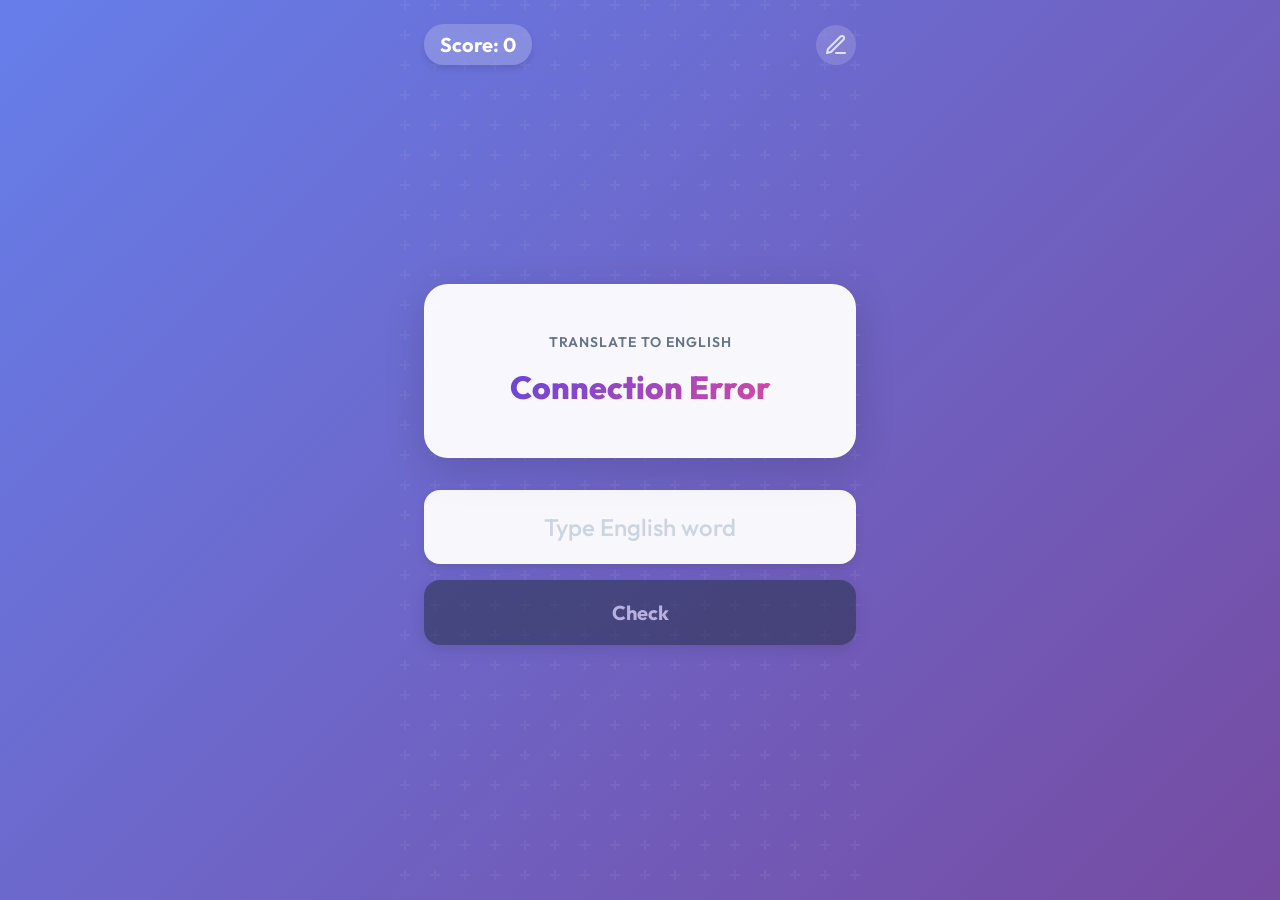
<file: index.html>
<!DOCTYPE html>
<html lang="en">
<head>
    <meta charset="UTF-8">
    <meta name="viewport" content="width=device-width, initial-scale=1.0, maximum-scale=1.0, user-scalable=no">
    <title>Learn English in Thai</title>
    <link rel="stylesheet" href="style.css">
    <link href="https://fonts.googleapis.com/css2?family=Outfit:wght@400;500;600;700;800&display=swap" rel="stylesheet">
</head>
<body>
    <div class="app-container">
        <header class="app-header">
            <div class="score-board">Score: <span id="score">0</span></div>
            <a href="admin.html" class="admin-link" title="Admin Panel">
                <svg width="24" height="24" fill="none" stroke="currentColor" stroke-width="2" stroke-linecap="round" stroke-linejoin="round">
                    <path d="M12 20h9"/>
                    <path d="M16.5 3.5a2.121 2.121 0 0 1 3 3L7 19l-4 1 1-4L16.5 3.5z"/>
                </svg>
            </a>
        </header>

        <main class="game-area">
            <div class="word-card" id="word-card">
                <div class="card-content">
                    <span class="label">Translate to English</span>
                    <h1 id="thai-display" class="thai-word">Loading...</h1>
                </div>
            </div>

            <div class="input-area">
                <form id="game-form">
                    <input type="text" id="eng-input" placeholder="Type English word" autocomplete="off" autocorrect="off" autocapitalize="off" spellcheck="false" required>
                    <div class="button-group">
                        <button type="submit" class="btn-check" id="submit-btn" disabled>Check</button>
                        <button type="button" class="btn-show-answer hidden" id="show-answer-btn">Show Answer</button>
                    </div>
                    <button type="button" class="btn-next hidden" id="next-btn">Next Word</button>
                </form>
            </div>

            <div id="feedback" class="feedback"></div>
        </main>
    </div>
    <script src="game.js"></script>
</body>
</html>
</file>
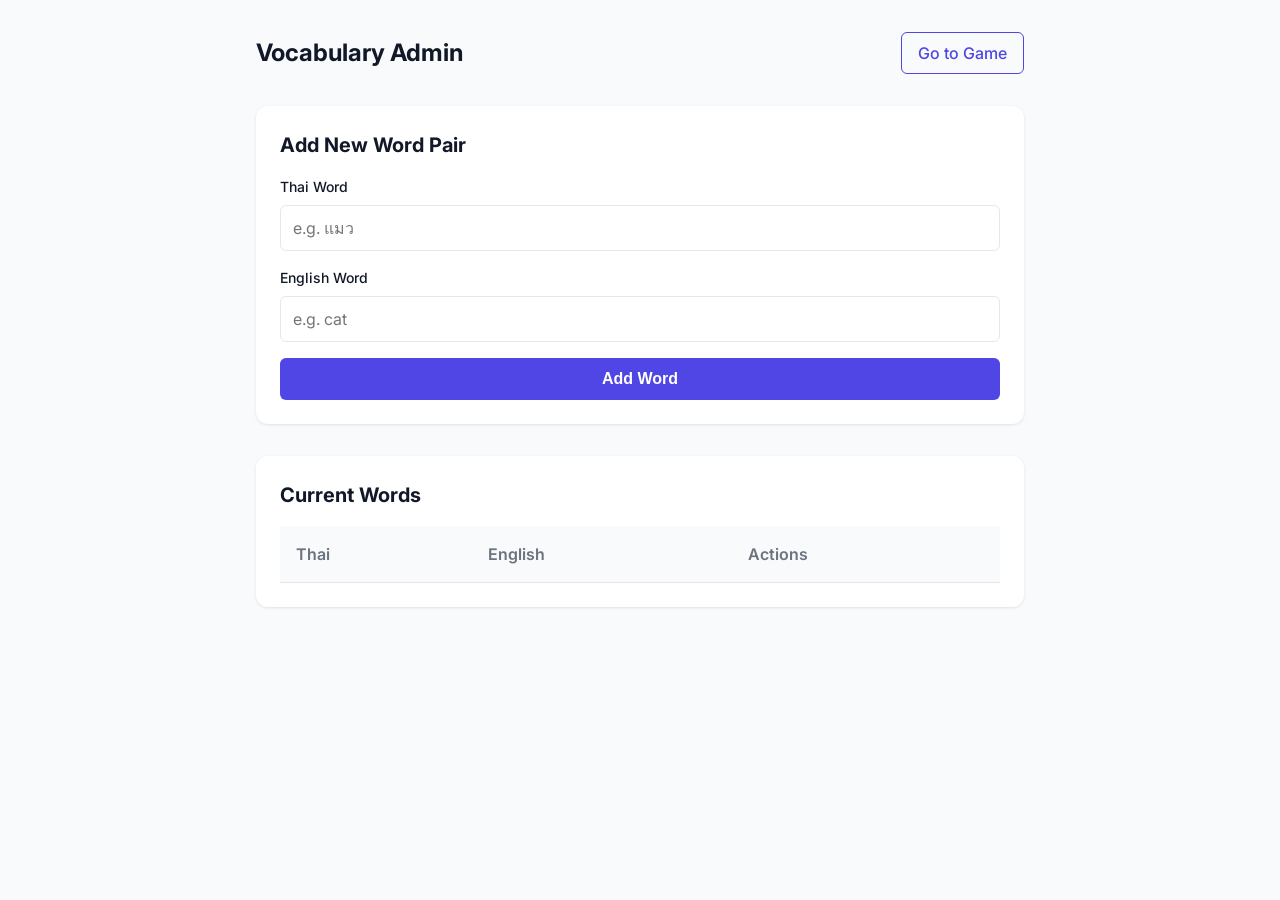
<file: admin.html>
<!DOCTYPE html>
<html lang="en">
<head>
    <meta charset="UTF-8">
    <meta name="viewport" content="width=device-width, initial-scale=1.0">
    <title>Admin - Learn English App</title>
    <link rel="stylesheet" href="admin.css">
    <link href="https://fonts.googleapis.com/css2?family=Inter:wght@400;500;600;700&display=swap" rel="stylesheet">
</head>
<body>
    <div class="admin-container">
        <header>
            <h1>Vocabulary Admin</h1>
            <a href="index.html" class="nav-btn">Go to Game</a>
        </header>

        <section class="add-word-section">
            <h2>Add New Word Pair</h2>
            <form id="add-word-form">
                <div class="input-group">
                    <label for="thai-word">Thai Word</label>
                    <input type="text" id="thai-word" required placeholder="e.g. แมว">
                </div>
                <div class="input-group">
                    <label for="eng-word">English Word</label>
                    <input type="text" id="eng-word" required placeholder="e.g. cat">
                </div>
                <button type="submit" class="btn-primary">Add Word</button>
            </form>
            <div id="add-message" class="message hidden"></div>
        </section>

        <section class="word-list-section">
            <h2>Current Words</h2>
            <div class="list-container">
                <table id="word-table">
                    <thead>
                        <tr>
                            <th>Thai</th>
                            <th>English</th>
                            <th>Actions</th>
                        </tr>
                    </thead>
                    <tbody id="word-list-body">
                        <!-- Words injected here -->
                    </tbody>
                </table>
            </div>
        </section>
    </div>
    <script src="admin.js"></script>
</body>
</html>
</file>
<file: style.css>
:root {
    --bg-gradient: linear-gradient(135deg, #667eea 0%, #764ba2 100%);
    --card-bg: rgba(255, 255, 255, 0.95);
    --card-shadow: 0 10px 40px rgba(0, 0, 0, 0.15);
    --text-main: #1e293b;
    --text-muted: #64748b;
    --primary: #4f46e5;
    --success: #10b981;
    --danger: #ef4444;
}

* {
    box-sizing: border-box;
    margin: 0;
    padding: 0;
    -webkit-tap-highlight-color: transparent;
}

body {
    font-family: 'Outfit', sans-serif;
    background: var(--bg-gradient);
    min-height: 100vh;
    color: var(--text-main);
    display: flex;
    justify-content: center;
    align-items: center;
    /* Prevent pull to refresh on mobile */
    overscroll-behavior-y: none;
}

.app-container {
    width: 100%;
    max-width: 480px;
    height: 100vh;
    display: flex;
    flex-direction: column;
    position: relative;
    background: url('data:image/svg+xml,%3Csvg width="60" height="60" viewBox="0 0 60 60" xmlns="http://www.w3.org/2000/svg"%3E%3Cg fill="none" fill-rule="evenodd"%3E%3Cg fill="%23ffffff" fill-opacity="0.05"%3E%3Cpath d="M36 34v-4h-2v4h-4v2h4v4h2v-4h4v-2h-4zm0-30V0h-2v4h-4v2h4v4h2V6h4V4h-4zM6 34v-4H4v4H0v2h4v4h2v-4h4v-2H6zM6 4V0H4v4H0v2h4v4h2V6h4V4H6z"/%3E%3C/g%3E%3C/g%3E%3C/svg%3E');
}

.app-header {
    display: flex;
    justify-content: space-between;
    align-items: center;
    padding: 1.5rem;
    color: white;
}

.score-board {
    font-size: 1.25rem;
    font-weight: 700;
    background: rgba(255, 255, 255, 0.2);
    padding: 0.5rem 1rem;
    border-radius: 20px;
    backdrop-filter: blur(10px);
    box-shadow: 0 4px 6px rgba(0,0,0,0.1);
}

.admin-link {
    color: white;
    opacity: 0.8;
    transition: opacity 0.2s, transform 0.2s;
    background: rgba(255, 255, 255, 0.2);
    padding: 0.5rem;
    border-radius: 50%;
    display: flex;
    justify-content: center;
    align-items: center;
    backdrop-filter: blur(10px);
}
.admin-link:hover { 
    opacity: 1; 
    transform: scale(1.1);
}

.game-area {
    flex: 1;
    display: flex;
    flex-direction: column;
    padding: 1rem 1.5rem;
    justify-content: center;
    align-items: center;
    gap: 2rem;
}

.word-card {
    background: var(--card-bg);
    width: 100%;
    border-radius: 24px;
    padding: 3rem 1.5rem;
    text-align: center;
    box-shadow: var(--card-shadow);
    backdrop-filter: blur(20px);
    border: 1px solid rgba(255,255,255,0.4);
    transform: translateY(0);
    transition: transform 0.3s cubic-bezier(0.175, 0.885, 0.32, 1.275);
}

.word-card.shake {
    animation: shake 0.5s cubic-bezier(.36,.07,.19,.97) both;
}

.word-card.success-anim {
    animation: pop 0.4s ease-out forwards;
}

.label {
    display: block;
    font-size: 0.875rem;
    font-weight: 600;
    color: var(--text-muted);
    text-transform: uppercase;
    letter-spacing: 1px;
    margin-bottom: 1rem;
}

.thai-word {
    font-size: 3rem;
    font-weight: 800;
    color: var(--primary);
    line-height: 1.3;
    background: linear-gradient(135deg, #4f46e5, #ec4899);
    -webkit-background-clip: text;
    background-clip: text;
    -webkit-text-fill-color: transparent;
    word-break: break-word;
}

.input-area {
    width: 100%;
}

#game-form {
    display: flex;
    flex-direction: column;
    gap: 1rem;
}

input {
    width: 100%;
    padding: 1.25rem;
    font-size: 1.5rem;
    font-family: inherit;
    font-weight: 600;
    text-align: center;
    border: 2px solid transparent;
    border-radius: 16px;
    background: rgba(255, 255, 255, 0.95);
    box-shadow: 0 4px 10px rgba(0,0,0,0.1);
    transition: all 0.3s ease;
    color: var(--text-main);
}

input:focus {
    outline: none;
    background: #fff;
    border-color: rgba(255, 255, 255, 0.5);
    box-shadow: 0 0 0 4px rgba(255,255,255,0.2), 0 4px 20px rgba(0,0,0,0.15);
    transform: scale(1.02);
}

input::placeholder {
    color: #cbd5e1;
    font-weight: 500;
}

button {
    width: 100%;
    padding: 1.25rem;
    font-size: 1.25rem;
    font-weight: 700;
    font-family: inherit;
    border: none;
    border-radius: 16px;
    cursor: pointer;
    transition: transform 0.1s, background 0.3s, box-shadow 0.3s;
    box-shadow: 0 4px 15px rgba(0,0,0,0.2);
}

button:disabled {
    opacity: 0.5;
    cursor: not-allowed;
    transform: none;
}

button:active:not(:disabled) {
    transform: scale(0.97);
}

.button-group {
    display: flex;
    gap: 0.75rem;
    width: 100%;
}

.button-group button {
    flex: 1;
}

.btn-check {
    background: var(--text-main);
    color: white;
}

.btn-check:hover:not(:disabled) {
    background: #0f172a;
    box-shadow: 0 6px 20px rgba(0,0,0,0.3);
}

.btn-show-answer {
    background: transparent;
    color: var(--text-muted);
    border: 2px solid var(--text-muted);
    box-shadow: none;
}

.btn-show-answer:hover:not(:disabled) {
    background: var(--text-muted);
    color: white;
}

.btn-next {
    background: var(--success);
    color: white;
    animation: slideUp 0.3s ease-out;
}

.btn-next:hover {
    background: #059669;
    box-shadow: 0 6px 20px rgba(16, 185, 129, 0.4);
}

.hidden {
    display: none !important;
}

.feedback {
    min-height: 28px;
    font-size: 1.25rem;
    font-weight: 600;
    text-align: center;
    color: white;
    text-shadow: 0 2px 4px rgba(0,0,0,0.2);
    opacity: 0;
    transform: translateY(10px);
    transition: opacity 0.3s, transform 0.3s;
}

.feedback.show {
    opacity: 1;
    transform: translateY(0);
}

@keyframes shake {
    10%, 90% { transform: translate3d(-2px, 0, 0); }
    20%, 80% { transform: translate3d(4px, 0, 0); }
    30%, 50%, 70% { transform: translate3d(-8px, 0, 0); }
    40%, 60% { transform: translate3d(8px, 0, 0); }
}

@keyframes pop {
    0% { transform: scale(1); }
    50% { transform: scale(1.05); }
    100% { transform: scale(1); }
}

@keyframes slideUp {
    from { opacity: 0; transform: translateY(20px); }
    to { opacity: 1; transform: translateY(0); }
}
</file>
<file: admin.css>
:root {
    --primary: #4F46E5;
    --primary-hover: #4338CA;
    --bg: #F9FAFB;
    --surface: #FFFFFF;
    --text-main: #111827;
    --text-muted: #6B7280;
    --border: #E5E7EB;
    --danger: #EF4444;
    --danger-hover: #DC2626;
    --success: #10B981;
}

* {
    box-sizing: border-box;
    margin: 0;
    padding: 0;
}

body {
    font-family: 'Inter', sans-serif;
    background-color: var(--bg);
    color: var(--text-main);
    line-height: 1.5;
}

.admin-container {
    max-width: 800px;
    margin: 0 auto;
    padding: 2rem 1rem;
}

header {
    display: flex;
    justify-content: space-between;
    align-items: center;
    margin-bottom: 2rem;
}

h1 {
    font-size: 1.5rem;
    font-weight: 700;
}

.nav-btn {
    text-decoration: none;
    color: var(--primary);
    font-weight: 500;
    border: 1px solid var(--primary);
    padding: 0.5rem 1rem;
    border-radius: 6px;
    transition: all 0.2s;
}

.nav-btn:hover {
    background: var(--primary);
    color: white;
}

section {
    background: var(--surface);
    padding: 1.5rem;
    border-radius: 12px;
    box-shadow: 0 1px 3px rgba(0,0,0,0.1);
    margin-bottom: 2rem;
}

h2 {
    font-size: 1.25rem;
    margin-bottom: 1rem;
    color: var(--text-main);
}

.input-group {
    margin-bottom: 1rem;
}

label {
    display: block;
    margin-bottom: 0.5rem;
    font-weight: 500;
    font-size: 0.875rem;
}

input {
    width: 100%;
    padding: 0.75rem;
    border: 1px solid var(--border);
    border-radius: 6px;
    font-family: inherit;
    font-size: 1rem;
    transition: border-color 0.2s;
}

input:focus {
    outline: none;
    border-color: var(--primary);
    box-shadow: 0 0 0 3px rgba(79, 70, 229, 0.1);
}

.btn-primary {
    width: 100%;
    background: var(--primary);
    color: white;
    border: none;
    padding: 0.75rem;
    font-size: 1rem;
    font-weight: 600;
    border-radius: 6px;
    cursor: pointer;
    transition: background 0.2s;
}

.btn-primary:hover {
    background: var(--primary-hover);
}

.message {
    margin-top: 1rem;
    padding: 0.75rem;
    border-radius: 6px;
    font-size: 0.875rem;
    text-align: center;
}

.message.hidden {
    display: none;
}

.message.success {
    background: #D1FAE5;
    color: #065F46;
}

.message.error {
    background: #FEE2E2;
    color: #991B1B;
}

.list-container {
    overflow-x: auto;
}

table {
    width: 100%;
    border-collapse: collapse;
}

th, td {
    padding: 1rem;
    text-align: left;
    border-bottom: 1px solid var(--border);
}

th {
    font-weight: 600;
    color: var(--text-muted);
    background: #F9FAFB;
}

.btn-delete {
    background: none;
    border: none;
    color: var(--danger);
    font-weight: 500;
    cursor: pointer;
    padding: 0.5rem;
    border-radius: 4px;
    transition: all 0.2s;
}

.btn-delete:hover {
    background: #FEE2E2;
}

@media (max-width: 600px) {
    header {
        flex-direction: column;
        gap: 1rem;
        align-items: flex-start;
    }
}
</file>
